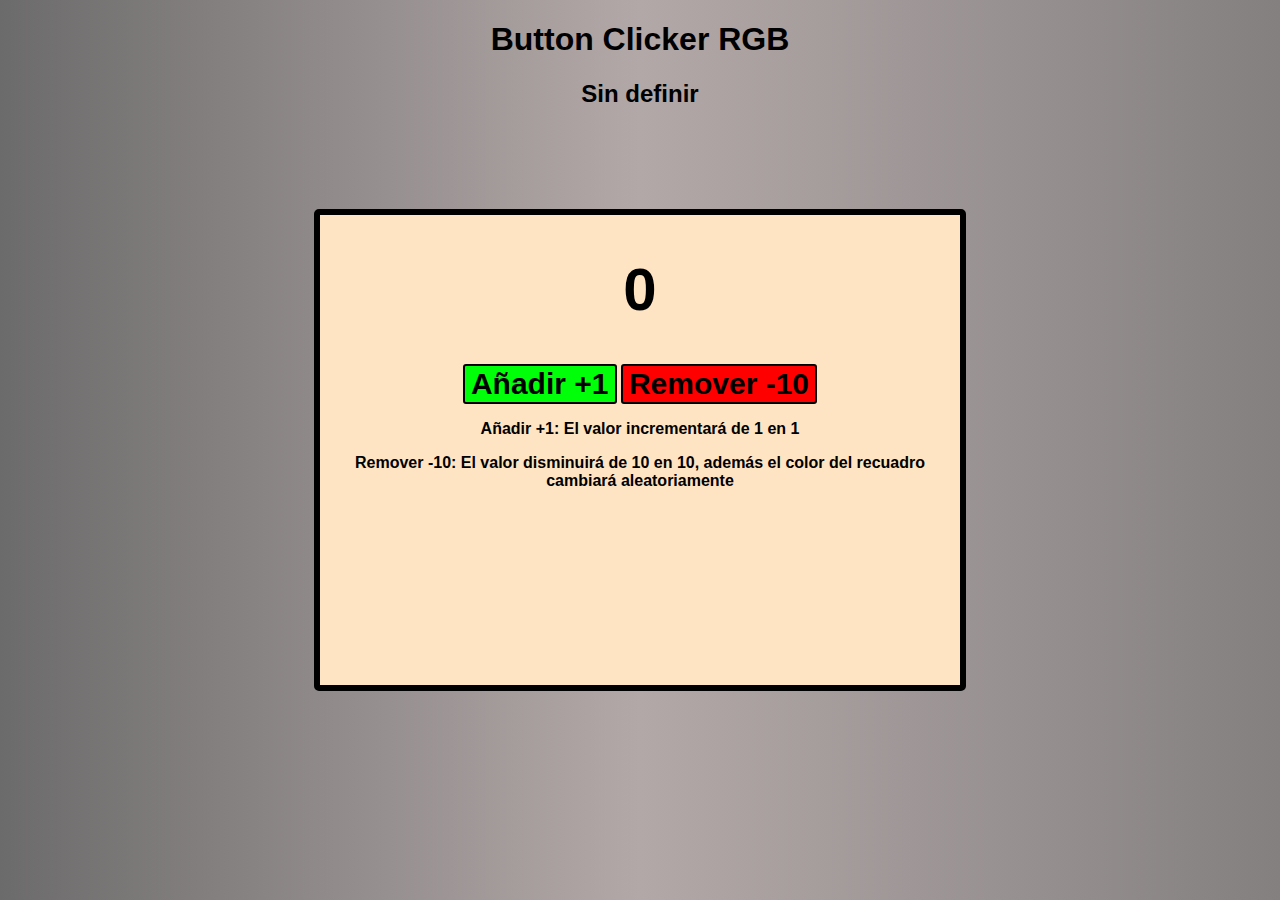
<file: Buttonclicker/BC_RGB/index.html>
<!DOCTYPE html>
<html lang="en">
<head>
    <meta charset="UTF-8">
    <meta name="viewport" content="width=device-width, initial-scale=1.0">
    <title>ButtonClicker RGB</title>
    <link rel="stylesheet" href="style.css">
</head>
<body>
    <h1>Button Clicker RGB</h1>
    <h2 id="rgbvalor">Sin definir</h2>
    <div class="boton">
        <h1 id="contador">0</h1>
        <button id="add1" tabindex="-1" onclick="Aumento()">Añadir +1</button>
        <button id="rem1" tabindex="-1" onclick="Disminucion()">Remover -10</button>
        <p>Añadir +1: El valor incrementará de 1 en 1</p>
        <p>Remover -10: El valor disminuirá de 10 en 10, además el color del recuadro cambiará aleatoriamente</p>
    </div>
    <script src="main.js"></script>
</body>
</html>
</file>
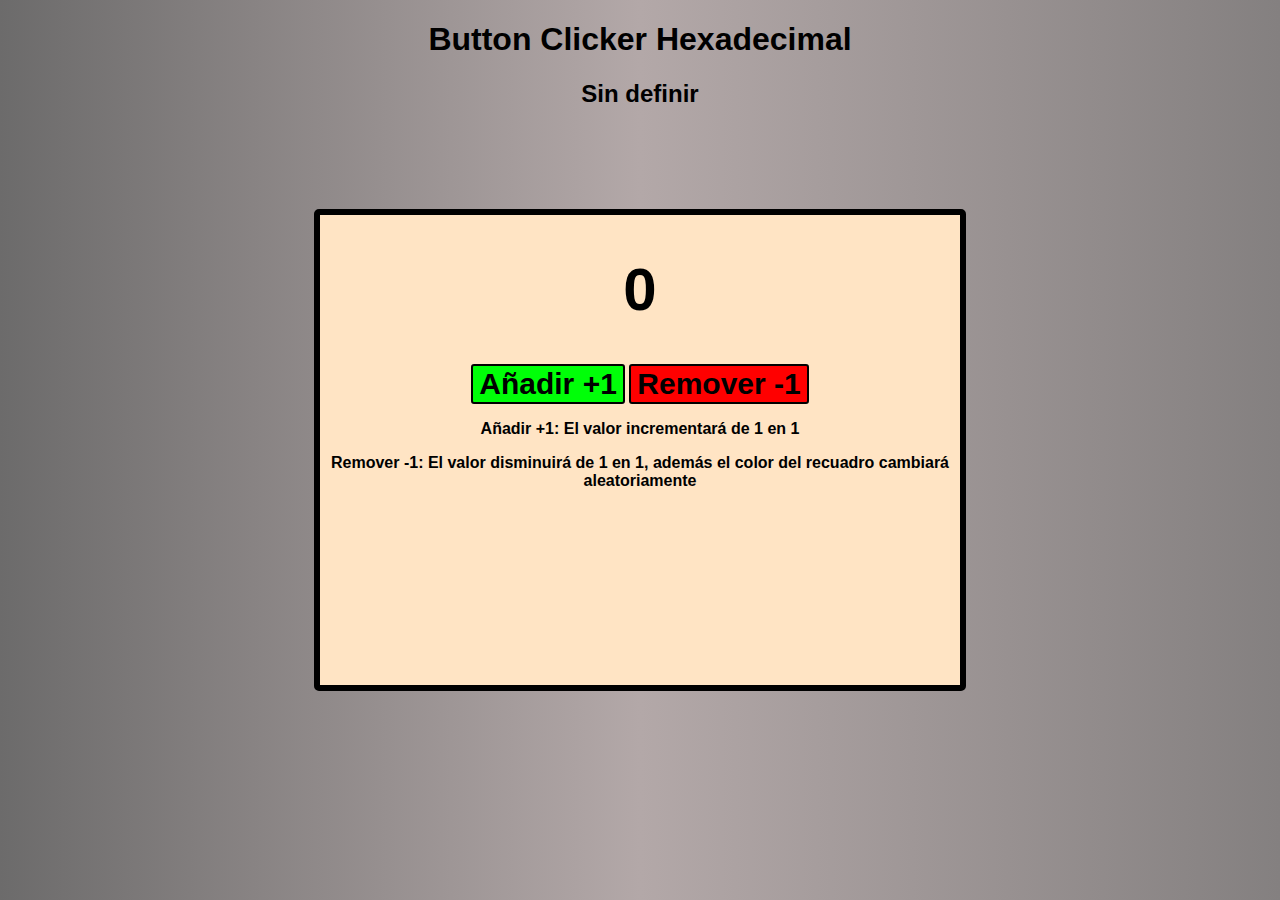
<file: Buttonclicker/BCHexadecimal/index.html>
<!DOCTYPE html>
<html lang="en">
<head>
    <meta charset="UTF-8">
    <meta name="viewport" content="width=device-width, initial-scale=1.0">
    <title>ButtonClicker Hexadecimal</title>
    <link rel="stylesheet" href="style.css">
</head>
<body>
    <h1>Button Clicker Hexadecimal</h1>
    <h2 id="rgbvalor">Sin definir</h2>
    <div class="boton">
        <h1 id="contador">0</h1>
        <button id="add1" tabindex="-1" onclick="Aumento()">Añadir +1</button>
        <button id="rem1" tabindex="-1" onclick="Disminucion()">Remover -1</button>
        <p>Añadir +1: El valor incrementará de 1 en 1</p>
        <p>Remover -1: El valor disminuirá de 1 en 1, además el color del recuadro cambiará aleatoriamente</p>
    </div>
    <script src="main.js"></script>
</body>
</html>
</file>
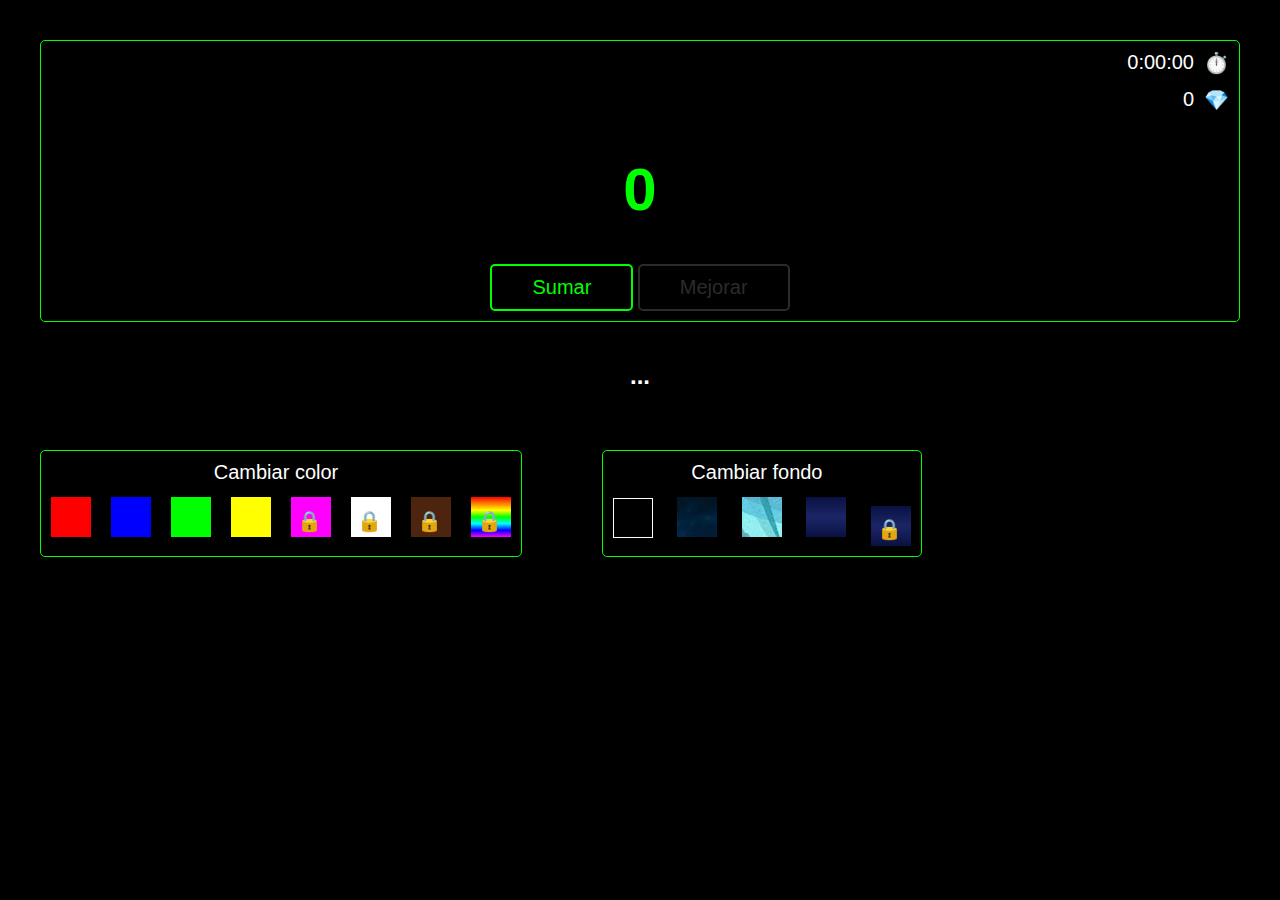
<file: Buttonclicker/CountClicker/index.html>
<!DOCTYPE html>
<html lang="en">
<head>
    <meta charset="UTF-8">
    <meta http-equiv="X-UA-Compatible" content="IE=edge">
    <meta name="viewport" content="width=device-width, initial-scale=1.0">
    <title>CountClicker</title>
    <link rel="stylesheet" href="style.css">
</head>
<body>
    <div id="caja">
        <div id="tiempo">
            <p>0:00:00</p><p>⏱️</p>
        </div>
        <div id="diamante">
            <p class="diamantes">0</p><p id="diamantito" onclick="easterEgg()">💎</p> 
        </div>
        <h1 id="contador">0</h1>
        <button id="sumar" onclick="sumaMejorar()">Sumar</button>
        <button id="mejorar" onclick="sumaMejorar()">Mejorar</button>
    </div>
    <h2 id="mensajeria">...</h2>
    <div id="paneles">
        <div id="caja2">
            <p class="indicador-panel">Cambiar color</p>
            <div id="panel-de-colores">
                <button id="rojo" class="boton" onclick="cambioColor()"></button>
                <button id="azul" class="boton" onclick="cambioColor()"></button>
                <button id="verde" class="boton" onclick="cambioColor()"></button>
                <button id="amarillo" class="boton" onclick="cambioColor()"></button>
                <button id="violeta" class="boton" onclick="cambioColor()"><p id="venta-violeta" class="candado" onclick="cambioColor()">🔒</p></button>
                <button id="blanco" class="boton" onclick="cambioColor()"><p id="venta-blanco" class="candado" onclick="cambioColor()">🔒</p></button>
                <button id="marron" class="boton" onclick="cambioColor()"><p id="venta-marron" class="candado" onclick="cambioColor()">🔒</p></button>
                <button id="gradiente" class="boton" onclick="cambioColor()"><p id="venta-gradiente" class="candado" onclick="cambioColor()">🔒</p></button>
            </div>
        </div>
        <div id="caja3">
            <p class="indicador-panel">Cambiar fondo</p>
            <div id="panel-de-fondo">
                <button id="f-negro" class="boton" onclick="cambioFondo()"></button>
                <button id="f-espacio" class="boton" onclick="cambioFondo()"></button>
                <button id="f-anime" class="boton" onclick="cambioFondo()"></button>
                <button id="f-ciudad" class="boton" onclick="cambioFondo()"></button>
                <button id="f-diamante" class="boton" onclick="cambioFondo()"><p id="venta-diamante" class="candado" onclick="cambioFondo()">🔒</p></button>
            </div>
        </div>
    </div>
</body>
<script src="main.js"></script>
</html>
</file>
<file: Buttonclicker/BC_RGB/style.css>
body{
    background-image: linear-gradient(to left, rgb(132, 128, 128), rgb(179, 168, 168), rgb(108, 107, 107));
    text-align: center;
    font-family: 'Lucida Sans', 'Lucida Sans Regular', 'Lucida Grande', 'Lucida Sans Unicode', Geneva, Verdana, sans-serif;
}

div.boton > button#add1{
    transition: 0.1s;
    background-color: rgb(0, 255, 8);
    border: solid 2px black;
    border-radius: 3px;
    font-size: 30px;
    font-weight: bold;
}
div.boton > button#add1:hover{
    transition: 0.1s;
    background-color: rgb(15, 216, 21);
}
div.boton > button#add1:active{
    transition: 0.1s;
    background-color: rgb(243, 255, 69);
}

div.boton > button#rem1{
    transition: 0.1s;
    background-color: rgb(255, 0, 0);
    border: solid 2px black;
    border-radius: 3px;
    font-size: 30px;
    font-weight: bold;
}
div.boton > button#rem1:hover{
    transition: 0.1s;
    background-color: rgb(221, 20, 20);
}
div.boton > button#rem1:active{
    transition: 0.1s;
    background-color: rgb(247, 128, 24);
}

div.boton{
    background-color:bisque;
    position: absolute;
    top: 50%;
    left: 50%;
    transform: translate(-50%, -50%);
    border: solid 6px black;
    border-radius: 5px;
    padding-bottom: 20px;
    height: 50%;
    width: 50%;
    font-weight: bold;
}

h1#contador{
    font-size: 60px;
    font-family: 'Lucida Sans', 'Lucida Sans Regular', 'Lucida Grande', 'Lucida Sans Unicode', Geneva, Verdana, sans-serif;
}
</file>
<file: Buttonclicker/BCHexadecimal/style.css>
body{
    background-image: linear-gradient(to left, rgb(132, 128, 128), rgb(179, 168, 168), rgb(108, 107, 107));
    text-align: center;
    font-family: 'Lucida Sans', 'Lucida Sans Regular', 'Lucida Grande', 'Lucida Sans Unicode', Geneva, Verdana, sans-serif;
}

div.boton > button#add1{
    transition: 0.1s;
    background-color: rgb(0, 255, 8);
    border: solid 2px black;
    border-radius: 3px;
    font-size: 30px;
    font-weight: bold;
}
div.boton > button#add1:hover{
    transition: 0.1s;
    background-color: rgb(15, 216, 21);
}
div.boton > button#add1:active{
    transition: 0.1s;
    background-color: rgb(243, 255, 69);
}

div.boton > button#rem1{
    transition: 0.1s;
    background-color: rgb(255, 0, 0);
    border: solid 2px black;
    border-radius: 3px;
    font-size: 30px;
    font-weight: bold;
}
div.boton > button#rem1:hover{
    transition: 0.1s;
    background-color: rgb(221, 20, 20);
}
div.boton > button#rem1:active{
    transition: 0.1s;
    background-color: rgb(247, 128, 24);
}

div.boton{
    background-color:bisque;
    position: absolute;
    top: 50%;
    left: 50%;
    transform: translate(-50%, -50%);
    border: solid 6px black;
    border-radius: 5px;
    padding-bottom: 20px;
    height: 50%;
    width: 50%;
    font-weight: bold;
}

h1#contador{
    font-size: 60px;
    font-family: 'Lucida Sans', 'Lucida Sans Regular', 'Lucida Grande', 'Lucida Sans Unicode', Geneva, Verdana, sans-serif;
}
</file>
<file: Buttonclicker/CountClicker/style.css>
*{
    font-family: 'Franklin Gothic Medium', 'Arial Narrow', Arial, sans-serif;
    text-align: center;
}

body{
    background-image: none;
    margin: 0;
    background-color: black;
    padding: 0;
    background-size: cover;
    background-repeat: no-repeat;
}

div#caja{
    background: initial;
    margin: 40px;
    border: solid 1px rgb(0, 255, 0);
    border-radius: 5px;
}

div#paneles{
    display: flex;
}

div#caja2{
    margin: 40px;
    background-color: initial;
    border: solid 1px rgb(0, 255, 0);
    border-radius: 5px;
}

div#caja3{
    margin: 40px;
    background-color: initial;
    border: solid 1px rgb(0, 255, 0);
    border-radius: 5px;
}

h1{
    color: rgb(0, 255, 0);
    font-size: 60px;
}

button{
    margin-bottom: 10px;
}

p.indicador-panel{
    text-align: center;
}

#sumar{
    border: solid 2px rgb(0, 255, 0);
    border-radius: 5px;
    background: initial;
    color: rgb(0, 255, 0);
    font-size: 20px;
    padding: 10px 2em;
    transition: 0.1s;
}

#sumar:active{
    border: solid 2px rgb(0, 100, 0);
    border-radius: 5px;
    background: initial;
    color: rgb(0, 100, 0);
    font-size: 20px;
    padding: 10px 2em;
    transition: 0.1s;
}

#sumar:disabled{
    border: solid 2px rgb(46, 42, 42);
    border-radius: 5px;
    background: initial;
    color: rgb(46, 42, 42);
    font-size: 20px;
    padding: 10px 2em;
    transition: 0.1s;
}

#mejorar{
    border: solid 2px rgb(0, 255, 0);
    border-radius: 5px;
    background: initial;
    color: rgb(0, 255, 0);
    font-size: 20px;
    padding: 10px 2em;
    transition: 0.1s;
}

#mejorar:active{
    border: solid 2px rgb(0, 100, 0);
    border-radius: 5px;
    background: initial;
    color: rgb(0, 100, 0);
    font-size: 20px;
    padding: 10px 2em;
    transition: 0.1s;
}

#mejorar:disabled{
    border: solid 2px rgb(46, 42, 42);
    border-radius: 5px;
    background: initial;
    color: rgb(46, 42, 42);
    font-size: 20px;
    padding: 10px 2em;
    transition: 0.1s;
}

p{
    margin-top: 10px;
    margin-right: 10px;
    margin-bottom: 3px;
    text-align: end;
    color: white;
    font-size: 20px;
}

h2{
    color: white;
}

#panel-de-colores{
    display: flex;
}

#tiempo, #diamante{
    display: flex;
    justify-content: end;
}

.boton{
    border: 0;
}

#rojo{
    height: 40px;
    width: 40px;
    background-color: red;
    margin: 10px;
}

#azul{
    height: 40px;
    width: 40px;
    background-color: blue;
    margin: 10px;
}

#verde{
    height: 40px;
    width: 40px;
    background-color: rgb(0, 255, 0);
    margin: 10px;
}

#amarillo{
    height: 40px;
    width: 40px;
    background-color: rgb(255, 255, 0);
    margin: 10px;
}

#violeta{
    height: 40px;
    width: 40px;
    background-color: rgb(255, 0, 255);
    margin: 10px;
}

#blanco{
    height: 40px;
    width: 40px;
    background-color: rgb(255, 255, 255);
    margin: 10px;
}

#marron{
    height: 40px;
    width: 40px;
    background-color: rgb(77, 36, 13);
    margin: 10px;
}

#gradiente{
    height: 40px;
    width: 40px;
    background-image: linear-gradient(rgb(255, 0, 0), rgb(255, 128, 0), rgb(255, 255, 0), rgb(0, 255, 0), rgb(0, 255, 255), rgb(0, 0, 255), rgb(255, 0, 255));  
    margin: 10px;
}

#f-negro{
    height: 40px;
    width: 40px;
    background-color: rgb(0, 0, 0);
    border: solid 1px white;
    margin: 10px
}

#f-anime{
    height: 40px;
    width: 40px;
    background-image: linear-gradient(rgb(9, 17, 66), rgb(28, 38, 103), rgb(9, 17, 66));
    margin: 10px
}

#f-ciudad{
    height: 40px;
    width: 40px;
    background-image: linear-gradient(rgb(9, 17, 66), rgb(28, 38, 103), rgb(9, 17, 66));
    margin: 10px
}

#f-espacio{
    height: 40px;
    width: 40px;
    background-image: url("icono-espacio.jpg");
    margin: 10px
}

#f-anime{
    height: 40px;
    width: 40px;
    background-image: url("miku-icono.jpg");
    margin: 10px
}

#f-diamante{
    height: 40px;
    width: 40px;
    background-image: linear-gradient(rgb(9, 17, 66), rgb(28, 38, 103), rgb(9, 17, 66));
    margin: 10px
}
</file>
